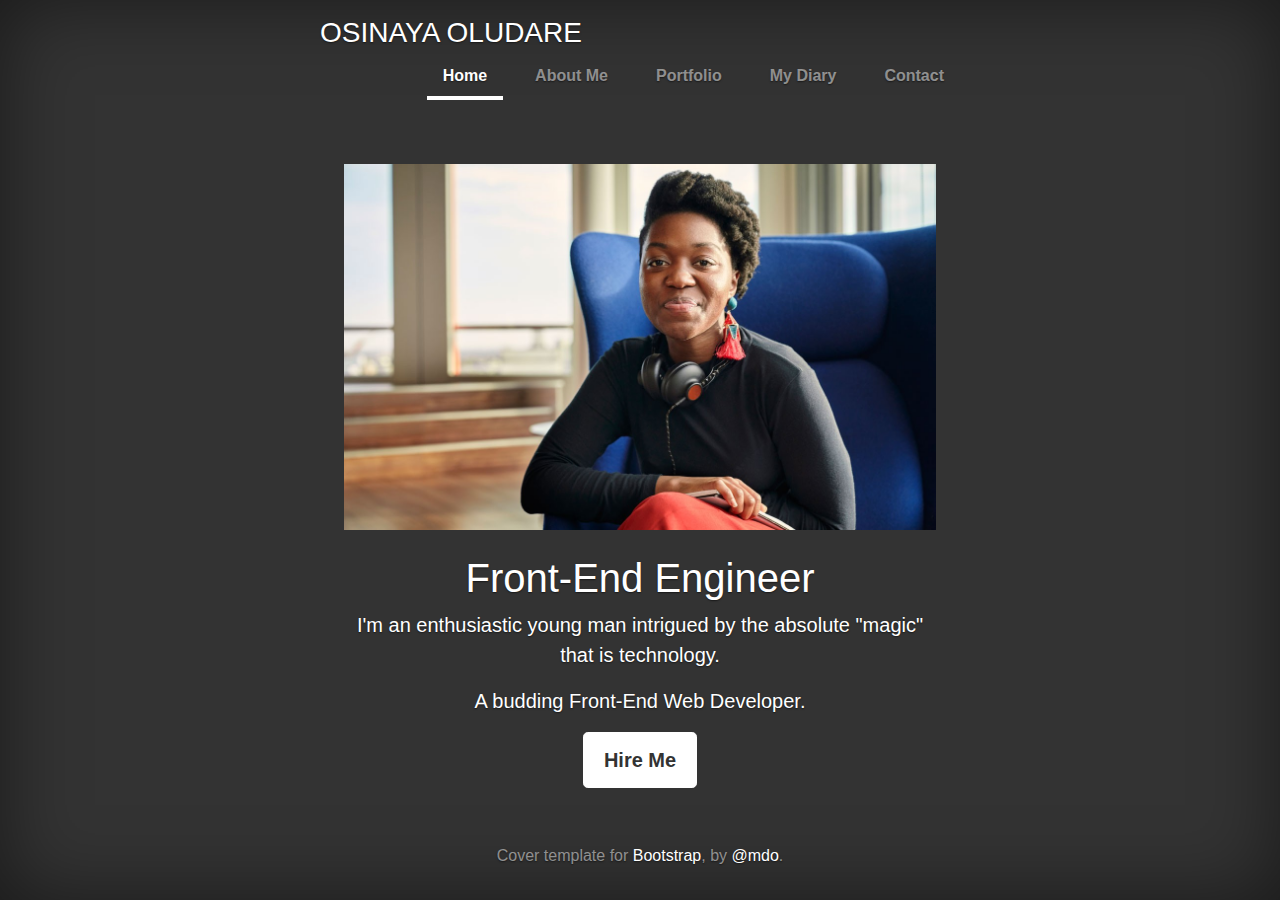
<file: index.html>
<!doctype html>
<html lang="en">

<head>
    <meta charset="utf-8">
    <meta name="viewport" content="width=device-width, initial-scale=1, shrink-to-fit=no">
    <meta name="description" content="">
    <meta name="author" content="Mark Otto, Jacob Thornton, and Bootstrap contributors">
    <meta name="generator" content="Jekyll v3.8.6">

    <title>HOME | Osinaya Oludare</title>

    <link rel="canonical" href="https://getbootstrap.com/docs/4.4/examples/cover/">
    <link rel="stylesheet" href="https://stackpath.bootstrapcdn.com/bootstrap/4.4.1/css/bootstrap.min.css">
    <script src="https://code.jquery.com/jquery-3.5.1.slim.min.js" integrity="sha256-4+XzXVhsDmqanXGHaHvgh1gMQKX40OUvDEBTu8JcmNs=" crossorigin="anonymous"></script>
    <script src="https://stackpath.bootstrapcdn.com/bootstrap/4.4.1/js/bootstrap.min.js"></script>

    <!-- Bootstrap core CSS -->
    <link href="css/bootstrap.min.css" rel="stylesheet">

    <!-- Custom styles for this template -->
    <link href="css/cover.css" rel="stylesheet">
</head>

<body class="text-center">
    <div class="cover-container d-flex w-100 h-100 p-3 mx-auto flex-column">
        <header class="masthead mb-auto">
            <div class="inner">
    
				<!-- LOGO -->
                <h3 class="masthead-brand">OSINAYA OLUDARE</h3>
				<!-- NAVIGATION MENU -->
                <nav class="nav nav-masthead justify-content-center">
                    <a class="nav-link active" href="index.html">Home</a>
                    <a class="nav-link " href="pages/about.html">About Me</a>
                    <a class="nav-link" href="pages/portfolio.html">Portfolio</a>
                    <a class="nav-link" href="pages/diary.html">My Diary</a>
                    <a class="nav-link" href="pages/contact.html">Contact</a>
                </nav>
            </div>
        </header>

        <div role="main" class="inner cover">
            <br/>
			
			<!-- BIG IMAGE ON HOMEPAGE -->
            <img src="images/profile.jpg" alt="My Main Image" width="100%">
            <br/>
            <br/>

            <h1 class="cover-heading">Front-End Engineer</h1>

            <p class="lead"> I'm an enthusiastic young man intrigued by the absolute "magic" that is technology.
            </p>
            <p class="lead">A budding Front-End Web Developer.</p>
            </p>
			
            <p class="lead">
                <a href="pages/contact.html" class="btn btn-lg btn-secondary">Hire Me<br/></a>
                <br/>
            </p>
			
        </div>

        <footer class="mastfoot mt-auto">
            <div class="inner">
                <p>Cover template for <a href="https://getbootstrap.com/">Bootstrap</a>, by <a href="https://twitter.com/mdo">@mdo</a>.</p>
            </div>
        </footer>

    </div>
</body>

</html>
</file>
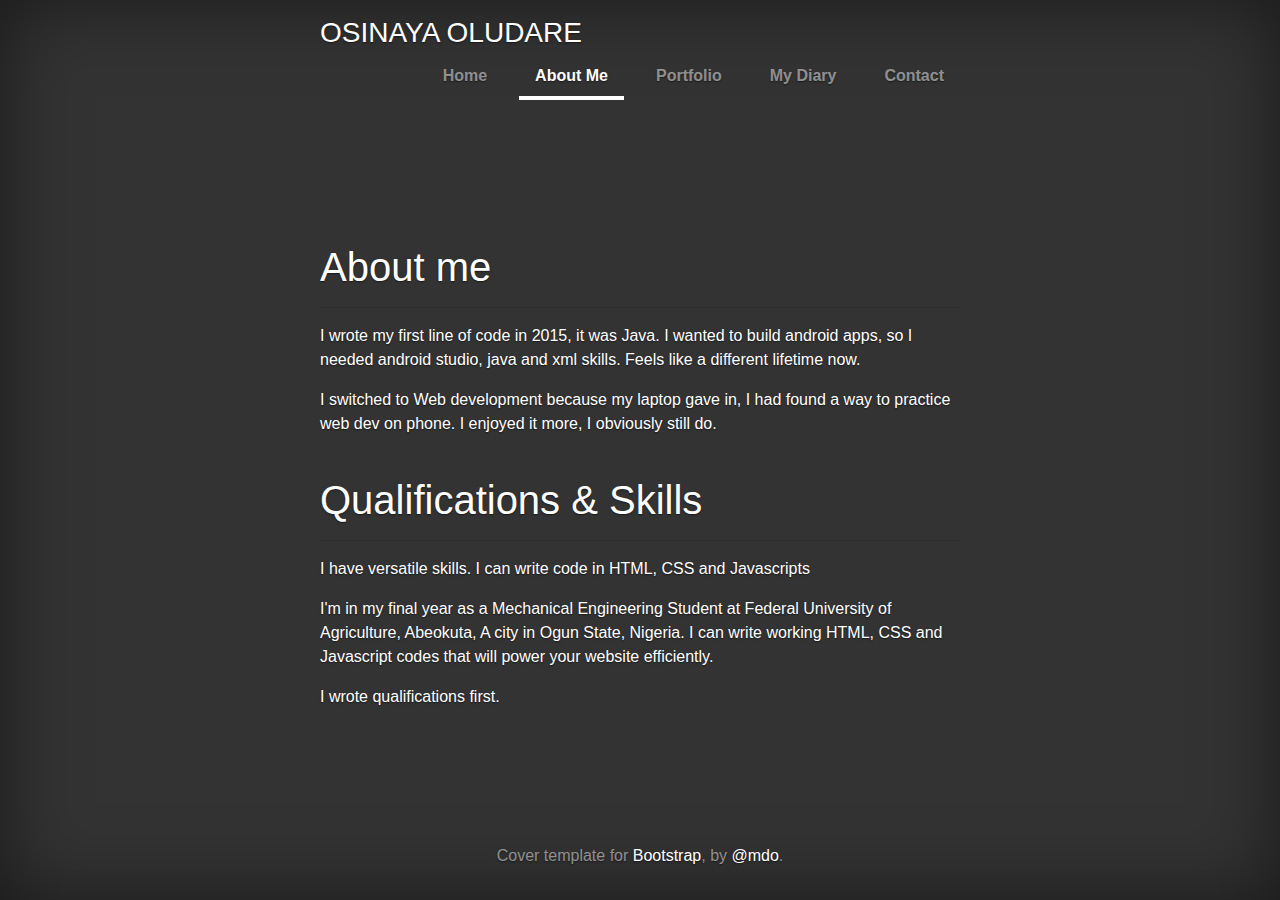
<file: pages/about.html>
<!doctype html>
<html lang="en">

<head>
    <meta charset="utf-8">
    <meta name="viewport" content="width=device-width, initial-scale=1, shrink-to-fit=no">
    <meta name="description" content="">
    <meta name="author" content="Mark Otto, Jacob Thornton, and Bootstrap contributors">
    <meta name="generator" content="Jekyll v3.8.6">

    <title>ABOUT | Osinaya Oludare</title>

    <link rel="canonical" href="https://getbootstrap.com/docs/4.4/examples/cover/">
    <link rel="stylesheet" href="https://stackpath.bootstrapcdn.com/bootstrap/4.4.1/css/bootstrap.min.css">
    <script src="https://stackpath.bootstrapcdn.com/bootstrap/4.4.1/js/bootstrap.min.js"></script>

    <!-- Bootstrap core CSS -->
    <link href="../css/bootstrap.min.css" rel="stylesheet">

    <!-- Custom styles for this template -->
    <link href="../css/cover.css" rel="stylesheet">
</head>

<body class="text-center">
    <div class="cover-container d-flex w-100 h-100 p-3 mx-auto flex-column">
        <header class="masthead mb-auto">
            <div class="inner">
    
				<!-- LOGO -->
                <h3 class="masthead-brand">OSINAYA OLUDARE</h3>
				<!-- NAVIGATION MENU -->
                <nav class="nav nav-masthead justify-content-center">
                    <a class="nav-link" href="../index.html">Home</a>
                    <a class="nav-link active" href="../pages/about.html">About Me</a>
                    <a class="nav-link" href="../pages/portfolio.html">Portfolio</a>
                    <a class="nav-link" href="../pages/diary.html">My Diary</a>
                    <a class="nav-link" href="../pages/contact.html">Contact</a>
                </nav>
            </div>
        </header>

        <div role="main" class="inner">
            <br/>
			 

            <h1 style="text-align:left;">About me</h1>
            
            <hr>

            <p style="text-align:left;">I wrote my first line of code in 2015, it was Java.
            I wanted to build android apps, so I needed android studio, java and xml skills.
            Feels like a different lifetime now.
            </p>
			
			<p style="text-align:left;">
			I switched to Web development because my laptop gave in, I had found a way to practice web dev on phone.
			I enjoyed it more, I obviously still do.
            </p>
			
			<br/>
			
			<h1 style="text-align:left;">Qualifications & Skills</h1>
			
			<hr>

			<p style="text-align:left;"> I have versatile skills. I can write code in HTML, CSS and Javascripts
            </p>
			
			<p style="text-align:left;"> I'm in my final year as a Mechanical Engineering Student at Federal University of Agriculture, Abeokuta, A city in Ogun State, Nigeria.
			I can write working HTML, CSS and Javascript codes that will power your website efficiently.
			</p>
			<p style="text-align:left;">I wrote qualifications first.
            </p>
			
             
			
        </div>

        <footer class="mastfoot mt-auto">
            <div class="inner">
                <p>Cover template for <a href="https://getbootstrap.com/">Bootstrap</a>, by <a href="https://twitter.com/mdo">@mdo</a>.</p>
            </div>
        </footer>

    </div>
</body>

</html>
</file>
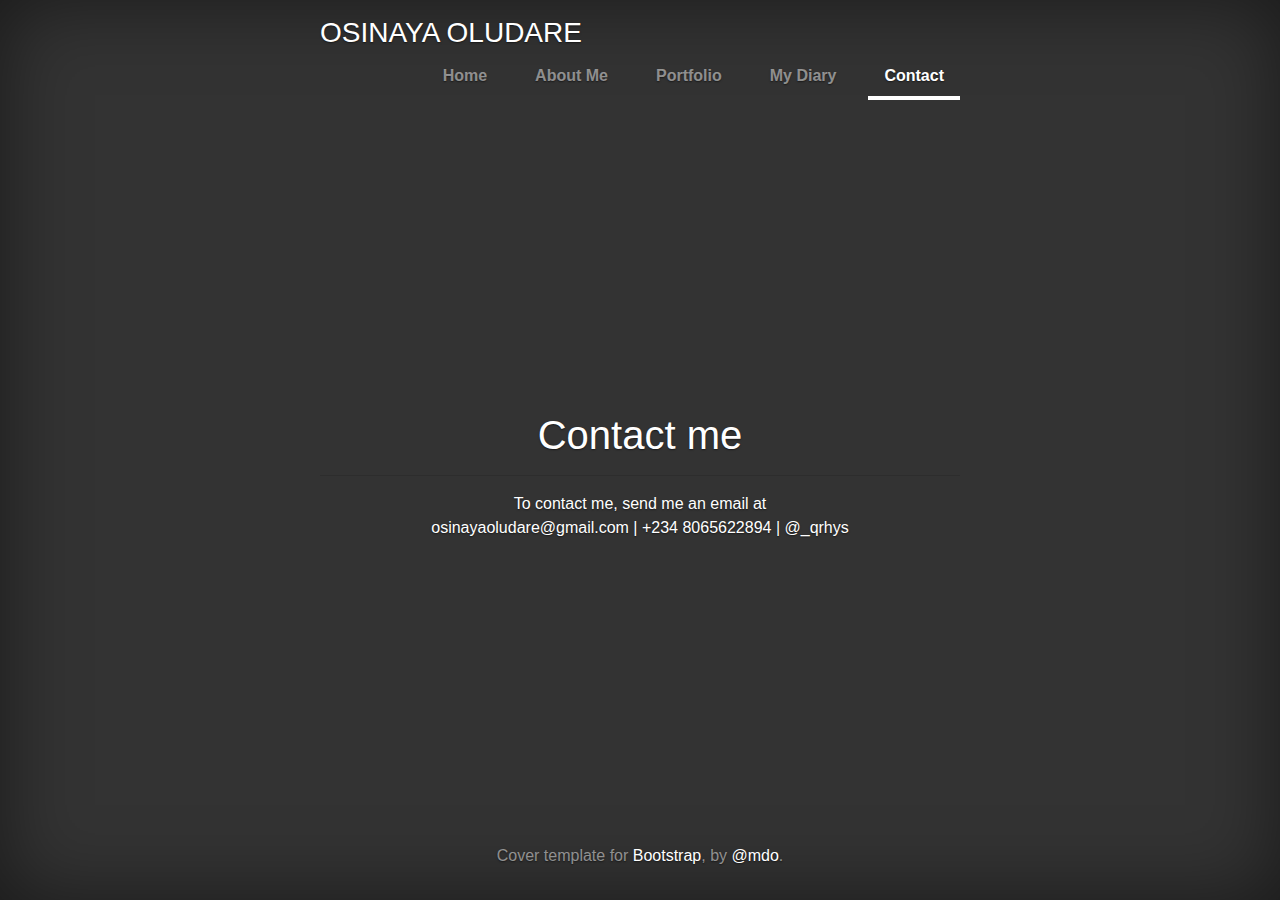
<file: pages/contact.html>
<!doctype html>
<html lang="en">

<head>
    <meta charset="utf-8">
    <meta name="viewport" content="width=device-width, initial-scale=1, shrink-to-fit=no">
    <meta name="description" content="">
    <meta name="author" content="Mark Otto, Jacob Thornton, and Bootstrap contributors">
    <meta name="generator" content="Jekyll v3.8.6">

    <title>CONTACT | Osinaya Oludare</title>

    <link rel="canonical" href="https://getbootstrap.com/docs/4.4/examples/cover/">
    <link rel="stylesheet" href="https://stackpath.bootstrapcdn.com/bootstrap/4.4.1/css/bootstrap.min.css">
    <script src="https://stackpath.bootstrapcdn.com/bootstrap/4.4.1/js/bootstrap.min.js"></script>

    <!-- Bootstrap core CSS -->
    <link href="../css/bootstrap.min.css" rel="stylesheet">

    <!-- Custom styles for this template -->
    <link href="../css/cover.css" rel="stylesheet">
</head>

<body class="text-center">
    <div class="cover-container d-flex w-100 h-100 p-3 mx-auto flex-column">
        <header class="masthead mb-auto">
            <div class="inner">
    
				<!-- LOGO -->
                <h3 class="masthead-brand">OSINAYA OLUDARE</h3>
				<!-- NAVIGATION MENU -->
                <nav class="nav nav-masthead justify-content-center">
                    <a class="nav-link" href="../index.html">Home</a>
                    <a class="nav-link  " href="../pages/about.html">About Me</a>
                    <a class="nav-link" href="../pages/portfolio.html">Portfolio</a>
                    <a class="nav-link" href="../pages/diary.html">My Diary</a>
                    <a class="nav-link active" href="../pages/contact.html">Contact</a>
                </nav>
            </div>
        </header>

        <div role="main" class="inner">
            <br/>
			 

            <h1 >Contact me</h1>

            <hr>

			 
				<p>To contact me, send me an email at <br/> osinayaoludare@gmail.com | +234 8065622894 | @_qrhys </a></p>
			   

			
             
			
        </div>

        <footer class="mastfoot mt-auto">
            <div class="inner">
                <p>Cover template for <a href="https://getbootstrap.com/">Bootstrap</a>, by <a href="https://twitter.com/mdo">@mdo</a>.</p>
            </div>
        </footer>

    </div>
</body>

</html>
</file>
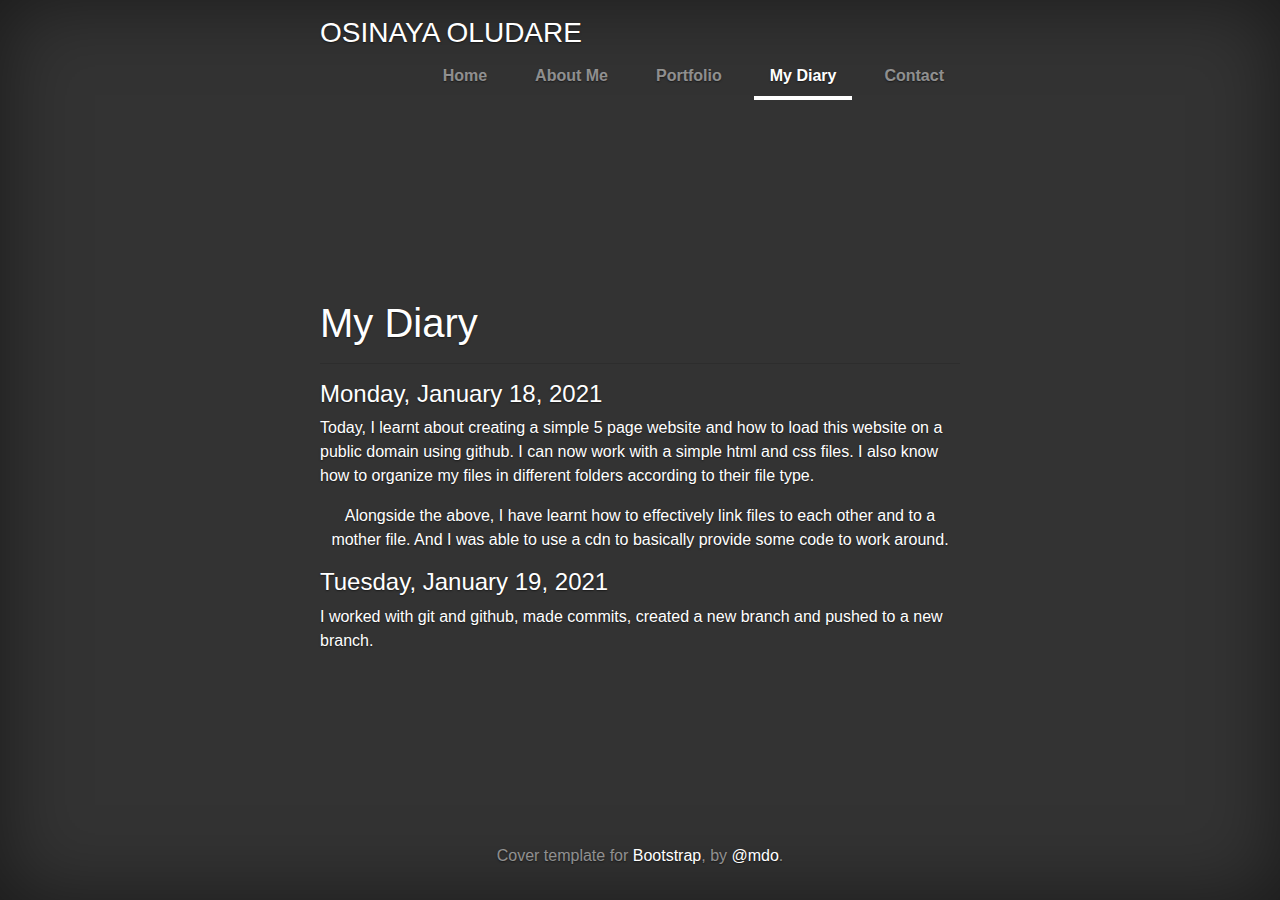
<file: pages/diary.html>
<!doctype html>
<html lang="en">

<head>
    <meta charset="utf-8">
    <meta name="viewport" content="width=device-width, initial-scale=1, shrink-to-fit=no">
    <meta name="description" content="">
    <meta name="author" content="Mark Otto, Jacob Thornton, and Bootstrap contributors">
    <meta name="generator" content="Jekyll v3.8.6">

    <title>DIARY | Osinaya Oludare</title>

    <link rel="canonical" href="https://getbootstrap.com/docs/4.4/examples/cover/">
    <link rel="stylesheet" href="https://stackpath.bootstrapcdn.com/bootstrap/4.4.1/css/bootstrap.min.css">
    <script src="https://stackpath.bootstrapcdn.com/bootstrap/4.4.1/js/bootstrap.min.js"></script>

    <!-- Bootstrap core CSS -->
    <link href="../css/bootstrap.min.css" rel="stylesheet">

    <!-- Custom styles for this template -->
    <link href="../css/cover.css" rel="stylesheet">
</head>

<body class="text-center">
    <div class="cover-container d-flex w-100 h-100 p-3 mx-auto flex-column">
        <header class="masthead mb-auto">
            <div class="inner">
    
				<!-- LOGO -->
                <h3 class="masthead-brand">OSINAYA OLUDARE</h3>
				<!-- NAVIGATION MENU -->
                <nav class="nav nav-masthead justify-content-center">
                    <a class="nav-link" href="../index.html">Home</a>
                    <a class="nav-link" href="../pages/about.html">About Me</a>
                    <a class="nav-link" href="../pages/portfolio.html">Portfolio</a>
                    <a class="nav-link active" href="../pages/diary.html">My Diary</a>
                    <a class="nav-link" href="../pages/contact.html">Contact</a>
                </nav>
            </div>
        </header>

        <div role="main" class="inner">
            <br/>
			 

            <h1 style="text-align:left;">My Diary</h1><hr>
            <h4 style="text-align:left;">Monday, January 18, 2021</h4>

            <p style="text-align:left;"> Today, I learnt about creating a simple 5 page website and how to load this website on a public domain using github. I can now work with a simple html and css files. I also know how to organize my files in different folders according to their file type.
            </p>
              <p>Alongside the above, I have learnt how to effectively link files to each other and to a mother file. And I was able to use a cdn to basically provide some code to work around.
            </p>
            
            <h4 style="text-align:left;">Tuesday, January 19, 2021</h4>

            <p style="text-align:left;"> I worked with git and github, made commits, created a new branch and pushed to a new branch.
            </p>
			
			 
			
			 
			
             
			
        </div>

        <footer class="mastfoot mt-auto">
            <div class="inner">
                <p>Cover template for <a href="https://getbootstrap.com/">Bootstrap</a>, by <a href="https://twitter.com/mdo">@mdo</a>.</p>
            </div>
        </footer>

    </div>
</body>

</html>
</file>
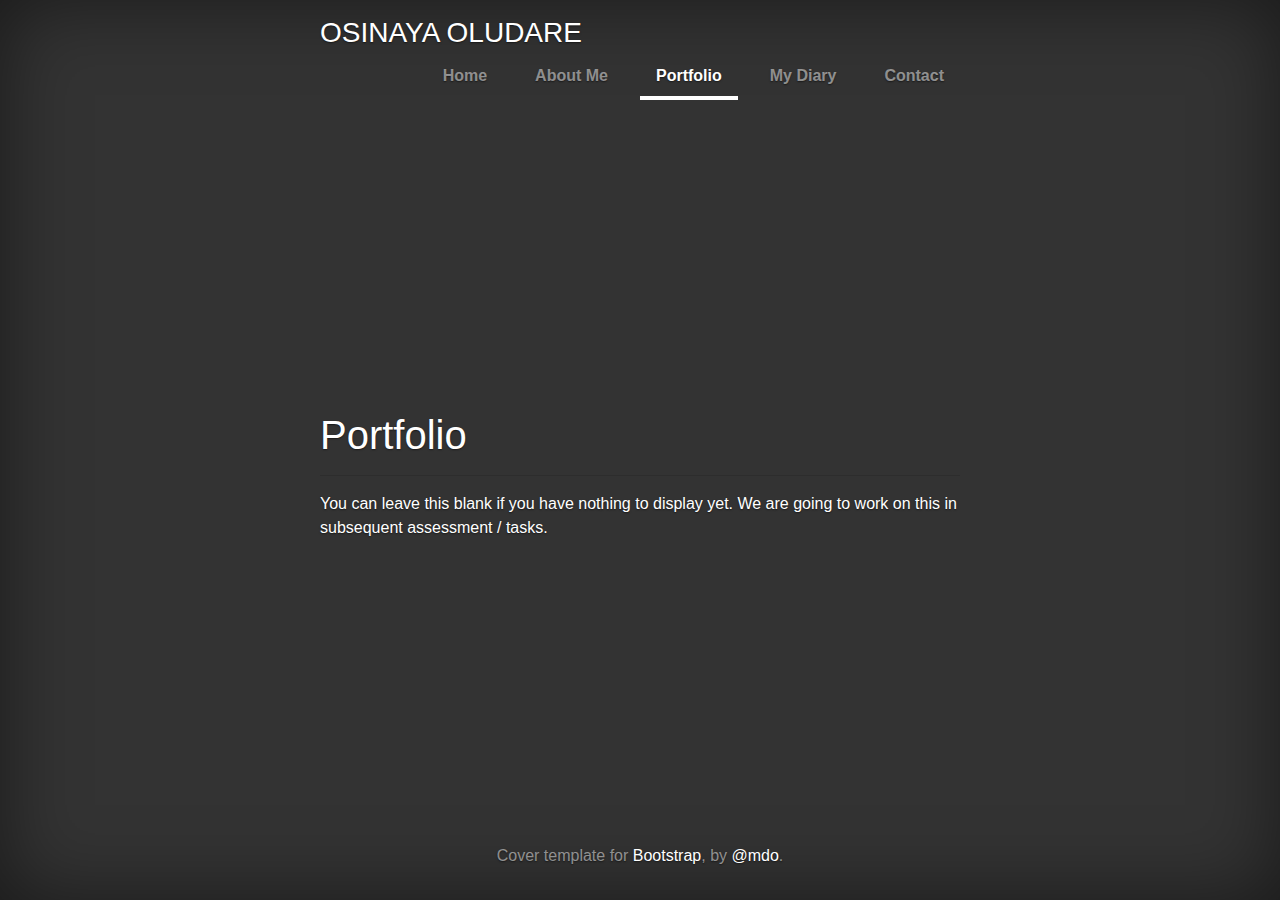
<file: pages/portfolio.html>
<!doctype html>
<html lang="en">

<head>
    <meta charset="utf-8">
    <meta name="viewport" content="width=device-width, initial-scale=1, shrink-to-fit=no">
    <meta name="description" content="">
    <meta name="author" content="Mark Otto, Jacob Thornton, and Bootstrap contributors">
    <meta name="generator" content="Jekyll v3.8.6">

    <title>PORTFOLIO | Osinaya Oludare</title>

    <link rel="canonical" href="https://getbootstrap.com/docs/4.4/examples/cover/">
    <link rel="stylesheet" href="https://stackpath.bootstrapcdn.com/bootstrap/4.4.1/css/bootstrap.min.css">
    <script src="https://stackpath.bootstrapcdn.com/bootstrap/4.4.1/js/bootstrap.min.js"></script>

    <!-- Bootstrap core CSS -->
    <link href="../css/bootstrap.min.css" rel="stylesheet">

    <!-- Custom styles for this template -->
    <link href="../css/cover.css" rel="stylesheet">
</head>

<body class="text-center">
    <div class="cover-container d-flex w-100 h-100 p-3 mx-auto flex-column">
        <header class="masthead mb-auto">
            <div class="inner">
    
				<!-- LOGO -->
                <h3 class="masthead-brand">OSINAYA OLUDARE</h3>
				<!-- NAVIGATION MENU -->
                <nav class="nav nav-masthead justify-content-center">
                    <a class="nav-link" href="../index.html">Home</a>
                    <a class="nav-link" href="../pages/about.html">About Me</a>
                    <a class="nav-link active" href="../pages/portfolio.html">Portfolio</a>
                    <a class="nav-link" href="../pages/diary.html">My Diary</a>
                    <a class="nav-link" href="../pages/contact.html">Contact</a>
                </nav>
            </div>
        </header>

        <div role="main" class="inner">
            <br/>
			 

            <h1 style="text-align:left;">Portfolio</h1>

            <hr>

            <p style="text-align:left;"> You can leave this blank if you have nothing to display yet. We are going to work on this in subsequent assessment / tasks.
            </p>
			
			 
             
			
        </div>

        <footer class="mastfoot mt-auto">
            <div class="inner">
                <p>Cover template for <a href="https://getbootstrap.com/">Bootstrap</a>, by <a href="https://twitter.com/mdo">@mdo</a>.</p>
            </div>
        </footer>

    </div>
</body>

</html>
</file>
<file: css/cover.css>
/*
 * Globals
 */

/* Links */
a,
a:focus,
a:hover {
  color: #fff;
}

/* Custom default button */
.btn-secondary,
.btn-secondary:hover,
.btn-secondary:focus {
  color: #333;
  text-shadow: none; /* Prevent inheritance from `body` */
  background-color: #fff;
  border: .05rem solid #fff;
}


/*
 * Base structure
 */

html,
body {
  height: 100%;
  background-color: #333;
}

body {
  display: -ms-flexbox;
  display: flex;
  color: #fff;
  text-shadow: 0 .05rem .1rem rgba(0, 0, 0, .5);
  box-shadow: inset 0 0 5rem rgba(0, 0, 0, .5);
}

.cover-container {
  max-width: 42em;
}


/*
 * Header
 */
.masthead {
  margin-bottom: 2rem;
}

.masthead-brand {
  margin-bottom: 0.4rem;
}

.nav-masthead .nav-link {
  padding: .25 0;
  font-weight: 700;
  color: rgba(255, 255, 255, .5);
  background-color: transparent;
  border-bottom: .25rem solid transparent;
}

.nav-masthead .nav-link:hover,
.nav-masthead .nav-link:focus {
  border-bottom-color: rgba(255, 255, 255, .25);
}

.nav-masthead .nav-link + .nav-link {
  margin-left: 1rem;
}

.nav-masthead .active {
  color: #fff;
  border-bottom-color: #fff;
}

@media (min-width: 48em) {
  .masthead-brand {
    float: left;
  }
  .nav-masthead {
    float: right;
  }
}


/*
 * Cover
 */
.cover {
  padding: 0 1.5rem;
}
.cover .btn-lg {
  padding: .75rem 1.25rem;
  font-weight: 700;
}


/*
 * Footer
 */
.mastfoot {
  color: rgba(255, 255, 255, .5);
}
</file>
